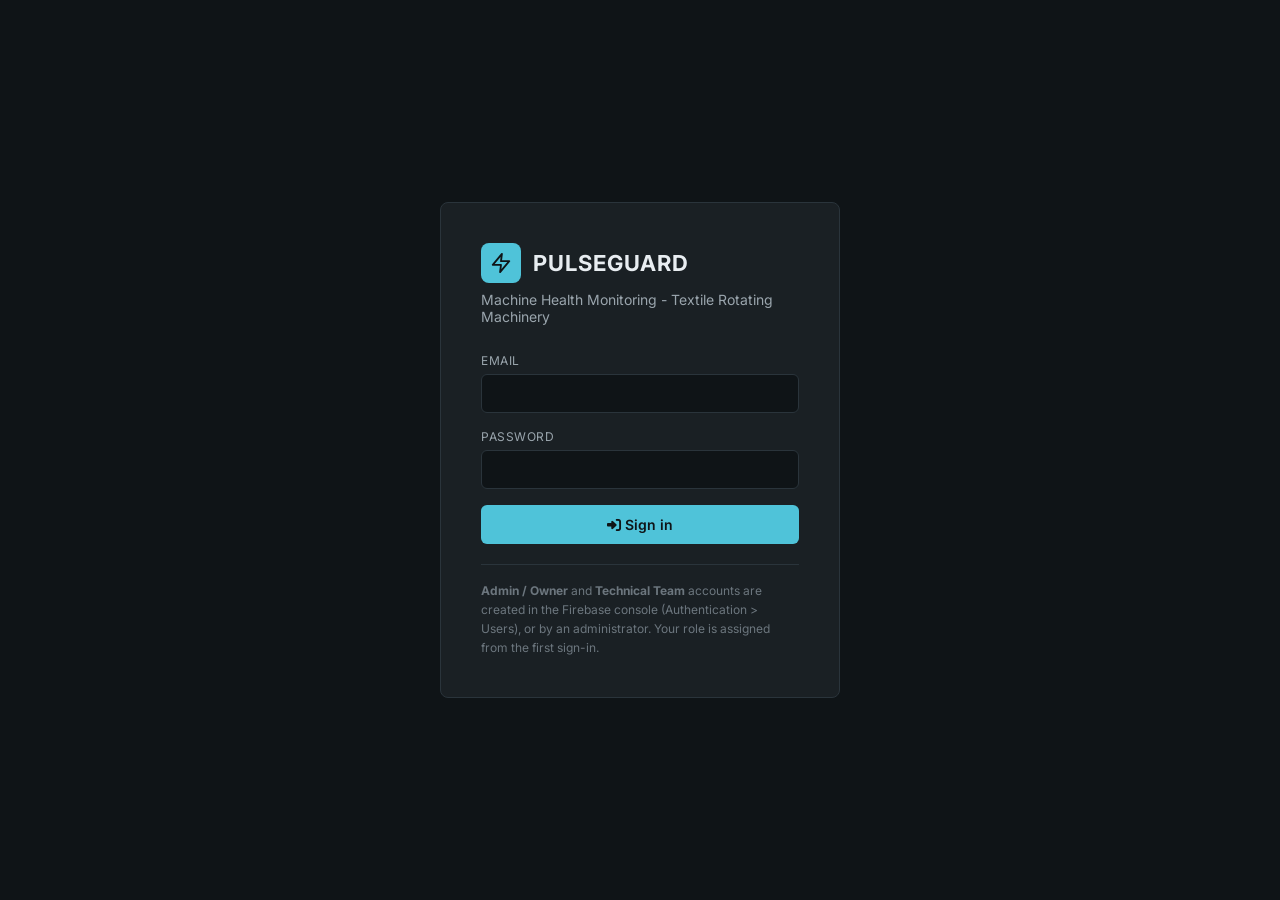
<file: web/admin/index.html>
<!DOCTYPE html>
<html lang="en">
<head>
    <meta charset="UTF-8">
    <meta name="viewport" content="width=device-width, initial-scale=1.0">
    <title>PULSEGUARD - Admin Dashboard</title>
    <link rel="stylesheet" href="../common.css?v=3">
    <link rel="preconnect" href="https://fonts.googleapis.com">
    <link rel="preconnect" href="https://fonts.gstatic.com" crossorigin>
    <link href="https://fonts.googleapis.com/css2?family=Inter:wght@400;500;600&family=JetBrains+Mono:wght@500;700&display=swap" rel="stylesheet">
    <link rel="stylesheet" href="https://cdnjs.cloudflare.com/ajax/libs/font-awesome/6.5.1/css/all.min.css">
</head>
<body>
    <header class="dash-header">
        <div class="brand">
            <div class="logo-mark">
                <svg viewBox="0 0 24 24" width="20" height="20" fill="none" stroke="currentColor" stroke-width="2" stroke-linecap="round" stroke-linejoin="round">
                    <polygon points="13 2 3 14 12 14 11 22 21 10 12 10 13 2"/>
                </svg>
            </div>
            <div>
                <h1>PULSEGUARD</h1>
                <span>Owner Dashboard</span>
            </div>
        </div>
        <div class="header-right">
            <span class="role-badge" id="user-name">...</span>
            <a class="nav-link" href="#" id="logout"><i class="fas fa-right-from-bracket"></i> Logout</a>
        </div>
    </header>

    <main class="dash-main">
        <!-- IS MY MACHINE OKAY? -->
        <section class="health-banner" id="health-banner">
            <div class="health-title" id="health-title">CHECKING...</div>
            <p class="health-msg" id="health-msg">Loading latest machine condition</p>
        </section>

        <!-- Simple readouts -->
        <section class="readouts">
            <div class="readout">
                <div class="label">Temperature</div>
                <div class="value temp" id="temp-value">--</div>
            </div>
            <div class="readout">
                <div class="label">Vibration</div>
                <div class="value vib" id="vib-value">--</div>
            </div>
            <div class="readout">
                <div class="label">Last Update</div>
                <div class="value" id="last-update" style="font-size:15px; line-height:1.4;">--</div>
            </div>
        </section>

        <!-- Simple issue explanation + service request -->
        <section class="panel">
            <h2><i class="fas fa-wrench"></i> Request Service</h2>
            <p style="color: var(--text-dim); font-size: 13px; margin-bottom: 14px;">
                If the machine shows WARNING or CRITICAL, you can request a visit
                from the Technical Team. You choose when - warnings alone never
                create requests automatically.
            </p>
            <div class="actions-row">
                <select id="sr-machine" class="form-group" style="width:auto; min-width:200px; margin:0;">
                    <option value="">Select machine...</option>
                </select>
                <input id="sr-issue" class="form-group" placeholder="Describe the issue (optional)"
                       style="width:auto; flex:1; min-width:220px; margin:0;">
                <button class="btn" id="request-service-btn">
                    <i class="fas fa-bell"></i> Request Service
                </button>
            </div>
            <div class="msg-banner" id="sr-msg"></div>
        </section>

        <!-- Machines -->
        <section class="panel">
            <h2><i class="fas fa-industry"></i> My Machines</h2>
            <div class="table-wrap">
                <table>
                    <thead>
                        <tr><th>ID</th><th>Name</th><th>Type</th><th>Location</th><th>Health</th><th>Power</th></tr>
                    </thead>
                    <tbody id="machines-body">
                        <tr><td colspan="6" class="empty-state">Loading machines...</td></tr>
                    </tbody>
                </table>
            </div>
        </section>

        <!-- Service requests -->
        <section class="panel">
            <h2><i class="fas fa-clipboard-list"></i> Service Requests</h2>
            <div class="table-wrap">
                <table>
                    <thead>
                        <tr><th>Requested</th><th>Machine</th><th>Issue</th><th>Status</th><th>Accepted By</th></tr>
                    </thead>
                    <tbody id="requests-body">
                        <tr><td colspan="5" class="empty-state">Loading service requests...</td></tr>
                    </tbody>
                </table>
            </div>
        </section>

        <!-- Maintenance history -->
        <section class="panel">
            <h2><i class="fas fa-toolbox"></i> Maintenance History</h2>
            <div class="table-wrap">
                <table>
                    <thead>
                        <tr><th>Completed</th><th>Machine</th><th>Problem Found</th><th>Action Taken</th></tr>
                    </thead>
                    <tbody id="maintenance-body">
                        <tr><td colspan="4" class="empty-state">Loading maintenance history...</td></tr>
                    </tbody>
                </table>
            </div>
        </section>

        <!-- Reports -->
        <section class="panel">
            <h2><i class="fas fa-file-download"></i> My Reports</h2>
            <div class="actions-row">
                <button class="btn btn-secondary" id="admin-report-btn">
                    <i class="fas fa-file-pdf"></i> Generate Maintenance Report (PDF + Excel)
                </button>
            </div>
            <div class="download-links" id="report-links" style="margin-top:12px;"></div>
            <div class="msg-banner" id="report-msg"></div>
        </section>

        <!-- Email setup -->
        <section class="panel">
            <h2><i class="fas fa-envelope-open-text"></i> Set Up Your Mails</h2>
            <p style="color: var(--text-dim); font-size: 13px; margin-bottom: 14px;">
                Configure where critical alerts and service notifications are sent.
                Saved settings apply immediately - no restart needed.
                For Gmail, turn on 2-Step Verification and use an
                <a href="https://myaccount.google.com/apppasswords" target="_blank" rel="noopener"
                   style="color: var(--accent);">App Password</a> (16 characters).
            </p>
            <form id="email-form">
                <div class="panel-grid cols-2">
                    <div class="form-group">
                        <label for="es-username">Gmail / Sender Account</label>
                        <input type="email" id="es-username" placeholder="pulseguard.alerts@gmail.com">
                        <div class="field-hint">The account that SENDS the alerts.</div>
                    </div>
                    <div class="form-group">
                        <label for="es-password">App Password</label>
                        <input type="password" id="es-password" placeholder="&#9679;&#9679;&#9679;&#9679;&#9679;&#9679;&#9679;&#9679;&#9679;&#9679;&#9679;&#9679;&#9679;&#9679;&#9679;&#9679;"
                               autocomplete="new-password">
                        <div class="field-hint" id="es-password-hint">Leave blank to keep the saved password.</div>
                    </div>
                    <div class="form-group">
                        <label for="es-recipient">Your Email (Owner)</label>
                        <input type="email" id="es-recipient" placeholder="owner@gmail.com">
                        <div class="field-hint">Receives critical alerts + service updates.</div>
                    </div>
                    <div class="form-group">
                        <label for="es-tech">Technical Team Email</label>
                        <input type="email" id="es-tech" placeholder="maintenance.team@gmail.com">
                        <div class="field-hint">Receives critical alerts.</div>
                    </div>
                    <div class="form-group">
                        <label for="es-server">SMTP Server</label>
                        <input type="text" id="es-server" value="smtp.gmail.com">
                    </div>
                    <div class="form-group">
                        <label for="es-port">SMTP Port</label>
                        <input type="number" id="es-port" value="587" min="1" max="65535">
                    </div>
                </div>
                <div class="actions-row">
                    <button type="submit" class="btn">
                        <i class="fas fa-floppy-disk"></i> Save Settings
                    </button>
                    <button type="button" class="btn btn-secondary" id="email-verify-btn">
                        <i class="fas fa-vial"></i> Verify Connection
                    </button>
                    <button type="button" class="btn btn-secondary" id="email-sendtest-btn">
                        <i class="fas fa-paper-plane"></i> Send Test Email
                    </button>
                </div>
            </form>
            <div class="msg-banner" id="email-msg"></div>
        </section>
    </main>

    <script src="../common.js?v=3"></script>
    <script src="admin.js?v=3"></script>
</body>
</html>
</file>
<file: web/common.css>
:root {
    --bg: #0f1417;
    --panel: #1a2024;
    --panel-lighter: #222a30;
    --border: #2a343b;
    --text: #e8edf1;
    --text-dim: #9aa5ad;
    --text-faint: #6c767e;
    --accent: #4fc3d9;
    --normal: #3d9970;
    --warning: #f0a030;
    --critical: #e74c3c;
    --mono: 'JetBrains Mono', monospace;
    --sans: 'Inter', sans-serif;
}

* { margin: 0; padding: 0; box-sizing: border-box; }

body {
    font-family: var(--sans);
    background: var(--bg);
    color: var(--text);
    min-height: 100vh;
}

/* ============ Login page ============ */
.login-body {
    display: flex;
    align-items: center;
    justify-content: center;
    padding: 20px;
}

.login-card {
    background: var(--panel);
    border: 1px solid var(--border);
    border-radius: 8px;
    padding: 40px;
    width: 100%;
    max-width: 400px;
}

.login-logo {
    display: flex;
    align-items: center;
    gap: 12px;
    margin-bottom: 8px;
}

.login-logo .logo-mark {
    width: 40px;
    height: 40px;
    background: var(--accent);
    border-radius: 8px;
    display: flex;
    align-items: center;
    justify-content: center;
    color: #0f1417;
}

.login-logo h1 {
    font-size: 22px;
    letter-spacing: 1px;
}

.login-sub {
    color: var(--text-dim);
    font-size: 14px;
    margin-bottom: 28px;
}

.form-group {
    margin-bottom: 16px;
}

.form-group label {
    display: block;
    font-size: 12px;
    color: var(--text-dim);
    margin-bottom: 6px;
    text-transform: uppercase;
    letter-spacing: 0.5px;
}

.form-group input,
.form-group select,
.form-group textarea {
    width: 100%;
    background: var(--bg);
    border: 1px solid var(--border);
    border-radius: 6px;
    padding: 10px 12px;
    color: var(--text);
    font-family: var(--sans);
    font-size: 14px;
}

.form-group input:focus,
.form-group select:focus,
.form-group textarea:focus {
    outline: none;
    border-color: var(--accent);
}

.btn {
    background: var(--accent);
    color: #0f1417;
    border: none;
    border-radius: 6px;
    padding: 11px 18px;
    font-family: var(--sans);
    font-size: 14px;
    font-weight: 600;
    cursor: pointer;
}

.btn:hover { filter: brightness(1.1); }
.btn:disabled { opacity: 0.5; cursor: not-allowed; }

.btn-secondary {
    background: var(--panel-lighter);
    color: var(--text);
    border: 1px solid var(--border);
}

.btn-danger { background: var(--critical); color: #fff; }
.btn-success { background: var(--normal); color: #fff; }

.btn-block { width: 100%; }

.login-error {
    background: rgba(231, 76, 60, 0.12);
    border: 1px solid var(--critical);
    color: var(--critical);
    border-radius: 6px;
    padding: 10px 12px;
    font-size: 13px;
    margin-bottom: 16px;
    display: none;
}

.login-hint {
    margin-top: 20px;
    padding-top: 16px;
    border-top: 1px solid var(--border);
    font-size: 12px;
    color: var(--text-faint);
    line-height: 1.6;
}

/* ============ Dashboard shells ============ */
.dash-header {
    background: var(--panel);
    border-bottom: 1px solid var(--border);
    padding: 14px 24px;
    display: flex;
    align-items: center;
    justify-content: space-between;
    gap: 16px;
    flex-wrap: wrap;
}

.dash-header .brand {
    display: flex;
    align-items: center;
    gap: 12px;
}

.dash-header .brand .logo-mark {
    width: 36px;
    height: 36px;
    background: var(--accent);
    border-radius: 8px;
    display: flex;
    align-items: center;
    justify-content: center;
    color: #0f1417;
}

.dash-header .brand h1 { font-size: 18px; letter-spacing: 1px; }
.dash-header .brand span { font-size: 12px; color: var(--text-dim); }

.header-right {
    display: flex;
    align-items: center;
    gap: 12px;
    flex-wrap: wrap;
}

.role-badge {
    background: var(--panel-lighter);
    border: 1px solid var(--border);
    color: var(--accent);
    font-size: 11px;
    padding: 4px 10px;
    border-radius: 12px;
    text-transform: uppercase;
    letter-spacing: 0.5px;
}

.nav-link {
    color: var(--text-dim);
    text-decoration: none;
    font-size: 13px;
    padding: 6px 10px;
    border-radius: 6px;
}

.nav-link:hover { color: var(--text); background: var(--panel-lighter); }

.dash-main {
    max-width: 1200px;
    margin: 0 auto;
    padding: 24px;
    display: flex;
    flex-direction: column;
    gap: 20px;
}

.panel {
    background: var(--panel);
    border: 1px solid var(--border);
    border-radius: 8px;
    padding: 20px;
}

.panel h2 {
    font-size: 13px;
    text-transform: uppercase;
    letter-spacing: 1px;
    color: var(--text-dim);
    margin-bottom: 16px;
    display: flex;
    align-items: center;
    gap: 8px;
}

.panel-grid { display: grid; gap: 20px; }
.panel-grid.cols-2 { grid-template-columns: 1fr 1fr; }
.panel-grid.cols-3 { grid-template-columns: repeat(3, 1fr); }

@media (max-width: 800px) {
    .panel-grid.cols-2,
    .panel-grid.cols-3 { grid-template-columns: 1fr; }
}

/* ============ Status ============ */
.status-chip {
    display: inline-block;
    padding: 4px 12px;
    border-radius: 12px;
    font-size: 12px;
    font-weight: 600;
    letter-spacing: 0.5px;
}

/* Machine power ON/OFF toggle (technical dashboard) */
.power-toggle {
    padding: 5px 16px;
    border-radius: 12px;
    border: 1px solid transparent;
    font-family: var(--mono);
    font-size: 12px;
    font-weight: 700;
    letter-spacing: 0.5px;
    cursor: pointer;
    transition: background 0.15s ease, border-color 0.15s ease;
}
.power-toggle.on {
    background: rgba(61, 153, 112, 0.15);
    color: var(--normal);
    border-color: var(--normal);
}
.power-toggle.off {
    background: rgba(108, 118, 126, 0.12);
    color: var(--text-dim);
    border-color: var(--border);
}
.power-toggle:hover { filter: brightness(1.2); }
.power-toggle:focus-visible { outline: 2px solid var(--accent); outline-offset: 2px; }

/* Machine power state display (admin dashboard, read-only) */
.power-state {
    display: inline-block;
    padding: 4px 12px;
    border-radius: 12px;
    font-family: var(--mono);
    font-size: 12px;
    font-weight: 700;
    letter-spacing: 0.5px;
}
.power-state.on {
    background: rgba(61, 153, 112, 0.15);
    color: var(--normal);
}
.power-state.off {
    background: rgba(108, 118, 126, 0.12);
    color: var(--text-dim);
}

.status-chip.normal,
.status-chip.NORMAL,
.status-chip.completed,
.status-chip.COMPLETED,
.status-chip.fixed,
.status-chip.FIXED { background: rgba(61, 153, 112, 0.15); color: var(--normal); }

.status-chip.warning,
.status-chip.WARNING,
.status-chip.requested,
.status-chip.REQUESTED { background: rgba(240, 160, 48, 0.15); color: var(--warning); }

.status-chip.critical,
.status-chip.CRITICAL { background: rgba(231, 76, 60, 0.18); color: var(--critical); }

.status-chip.accepted,
.status-chip.ACCEPTED,
.status-chip.visited,
.status-chip.VISITED,
.status-chip.in_progress,
.status-chip.IN_PROGRESS { background: rgba(79, 195, 217, 0.15); color: var(--accent); }

.status-chip.unknown,
.status-chip.UNKNOWN { background: var(--panel-lighter); color: var(--text-dim); }

/* Big health banner (admin) */
.health-banner {
    text-align: center;
    padding: 36px 20px;
    border-radius: 8px;
    border: 1px solid var(--border);
}

.health-banner .health-title {
    font-family: var(--mono);
    font-size: 34px;
    font-weight: 700;
    letter-spacing: 2px;
}

.health-banner .health-msg { color: var(--text-dim); margin-top: 8px; }

.health-banner.normal { background: rgba(61, 153, 112, 0.08); border-color: rgba(61, 153, 112, 0.4); }
.health-banner.normal .health-title { color: var(--normal); }

.health-banner.warning { background: rgba(240, 160, 48, 0.08); border-color: rgba(240, 160, 48, 0.4); }
.health-banner.warning .health-title { color: var(--warning); }

.health-banner.critical { background: rgba(231, 76, 60, 0.1); border-color: rgba(231, 76, 60, 0.5); }
.health-banner.critical .health-title { color: var(--critical); }

/* Readouts */
.readouts { display: grid; grid-template-columns: repeat(3, 1fr); gap: 16px; }

@media (max-width: 700px) { .readouts { grid-template-columns: 1fr; } }

.readout {
    background: var(--panel-lighter);
    border: 1px solid var(--border);
    border-radius: 8px;
    padding: 16px;
}

.readout .label {
    font-size: 11px;
    color: var(--text-faint);
    text-transform: uppercase;
    letter-spacing: 1px;
}

.readout .value {
    font-family: var(--mono);
    font-size: 28px;
    font-weight: 700;
    margin-top: 6px;
}

.readout .value.temp { color: var(--warning); }
.readout .value.vib { color: var(--accent); }

/* Tables */
.table-wrap { overflow-x: auto; }

table {
    width: 100%;
    border-collapse: collapse;
    font-size: 13px;
}

th {
    text-align: left;
    padding: 8px 10px;
    color: var(--text-faint);
    font-size: 11px;
    text-transform: uppercase;
    letter-spacing: 0.5px;
    border-bottom: 1px solid var(--border);
}

td {
    padding: 8px 10px;
    border-bottom: 1px solid rgba(42, 52, 59, 0.5);
}

tr:hover td { background: rgba(79, 195, 217, 0.04); }

.mono { font-family: var(--mono); }

/* Forms / actions */
.actions-row { display: flex; gap: 10px; flex-wrap: wrap; }

.msg-banner {
    padding: 10px 14px;
    border-radius: 6px;
    font-size: 13px;
    margin-top: 12px;
    display: none;
}

.msg-banner.ok { background: rgba(61,153,112,.12); color: var(--normal); display: block; }
.msg-banner.err { background: rgba(231,76,60,.12); color: var(--critical); display: block; }

.empty-state {
    color: var(--text-faint);
    font-size: 13px;
    padding: 18px;
    text-align: center;
}

.field-hint { font-size: 11px; color: var(--text-faint); margin-top: 4px; }

.download-links a {
    color: var(--accent);
    font-size: 13px;
    text-decoration: none;
    margin-right: 16px;
}

.download-links a:hover { text-decoration: underline; }
</file>
